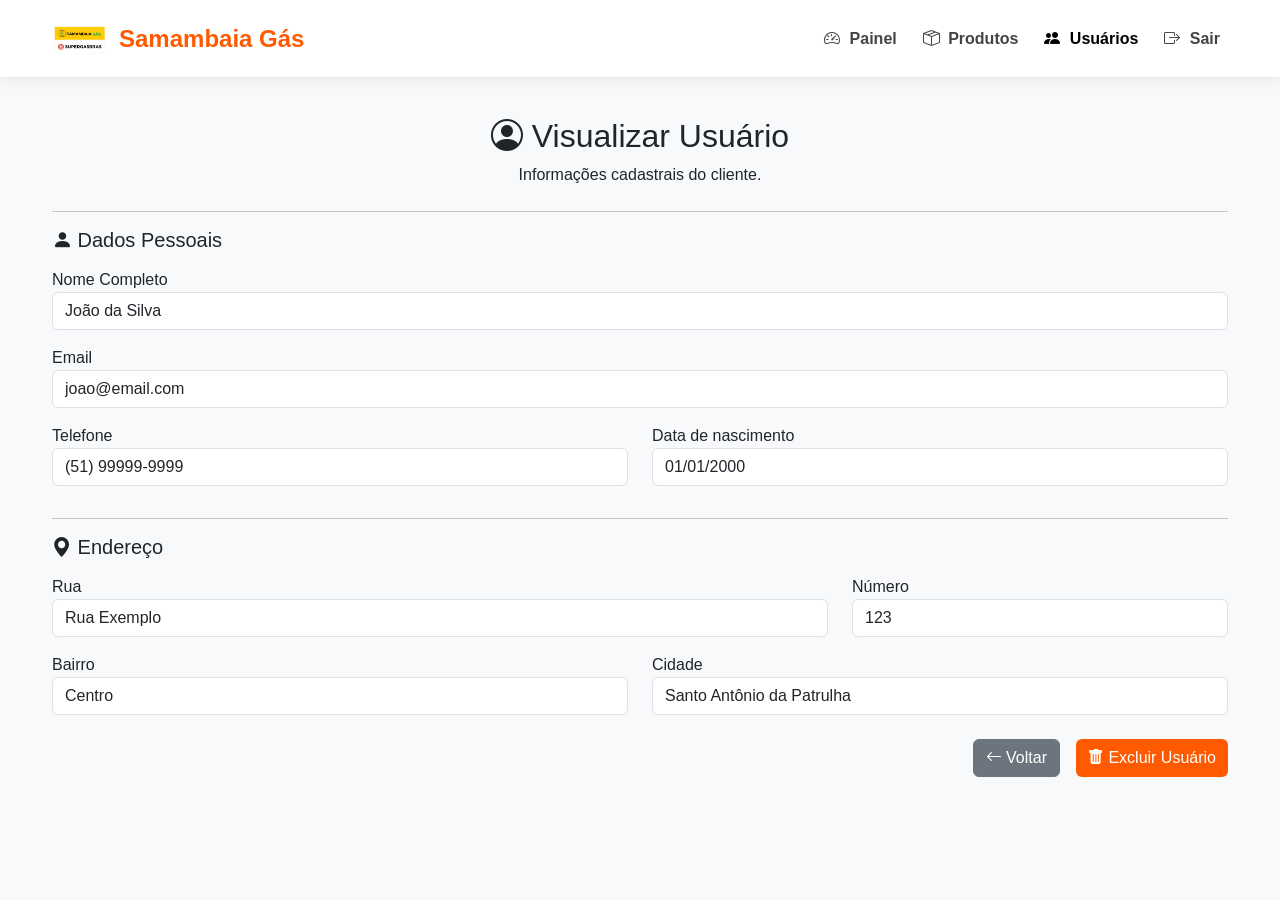
<file: www/admin/visualizarUsuario.html>
<!DOCTYPE html>
<html lang="pt-br">

<head>

    <meta charset="UTF-8">
    <meta name="viewport" content="width=device-width, initial-scale=1">

    <title>Visualizar Usuário</title>

    <!-- Ícone -->
    <link rel="icon" type="image/png" href="../imagens/iconeLogo.png">

    <!-- Bootstrap -->
    <link href="https://cdn.jsdelivr.net/npm/bootstrap@5.3.7/dist/css/bootstrap.min.css" rel="stylesheet">

    <!-- Bootstrap Icons -->
    <link rel="stylesheet" href="https://cdn.jsdelivr.net/npm/bootstrap-icons@1.13.1/font/bootstrap-icons.min.css">

    <!-- CSS -->
    <link rel="stylesheet" href="../css/admin.css">

</head>

<body>

<!-- NAVBAR -->

<nav class="navbar navbar-expand-lg navbar-admin">

    <div class="container">

        <a class="navbar-brand" href="painelAdmin.html">

            <img src="../imagens/Logo_sem_fundo.png" class="logo-menu">

            Samambaia Gás

        </a>

        <button class="navbar-toggler"
            data-bs-toggle="collapse"
            data-bs-target="#menu">

            <span class="navbar-toggler-icon"></span>

        </button>

        <div class="collapse navbar-collapse" id="menu">

            <ul class="navbar-nav ms-auto">

                <li class="nav-item">
                    <a class="nav-link" href="painelAdmin.html">
                        <i class="bi bi-speedometer2"></i>
                        Painel
                    </a>
                </li>

                <li class="nav-item">
                    <a class="nav-link" href="gerenciarProdutos.html">
                        <i class="bi bi-box-seam"></i>
                        Produtos
                    </a>
                </li>

                <li class="nav-item">
                    <a class="nav-link active" href="gerenciarUsuarios.html">
                        <i class="bi bi-people-fill"></i>
                        Usuários
                    </a>
                </li>

                <li class="nav-item">
                    <a class="nav-link" href="../index.html">
                        <i class="bi bi-box-arrow-right"></i>
                        Sair
                    </a>
                </li>

            </ul>

        </div>

    </div>

</nav>

<div class="container">

    <div class="login-box">

        <h2 class="text-center mb-2">

            <i class="bi bi-person-circle"></i>

            Visualizar Usuário

        </h2>

        <p class="subtitulo text-center mb-4">

            Informações cadastrais do cliente.

        </p>

        <hr>

        <h5 class="mb-3">

            <i class="bi bi-person-fill"></i>

            Dados Pessoais

        </h5>

        <label>Nome Completo</label>

        <input
            class="form-control mb-3"
            value="João da Silva"
            readonly>

        <label>Email</label>

        <input
            class="form-control mb-3"
            value="joao@email.com"
            readonly>

        <div class="row">

            <div class="col-md-6">

                <label>Telefone</label>

                <input
                    class="form-control mb-3"
                    value="(51) 99999-9999"
                    readonly>

            </div>

            <div class="col-md-6">

                <label>Data de nascimento</label>

                <input
                    class="form-control mb-3"
                    value="01/01/2000"
                    readonly>

            </div>

        </div>

        <hr>

        <h5 class="mb-3">

            <i class="bi bi-geo-alt-fill"></i>

            Endereço

        </h5>

        <div class="row">

            <div class="col-md-8">

                <label>Rua</label>

                <input
                    class="form-control mb-3"
                    value="Rua Exemplo"
                    readonly>

            </div>

            <div class="col-md-4">

                <label>Número</label>

                <input
                    class="form-control mb-3"
                    value="123"
                    readonly>

            </div>

        </div>

        <div class="row">

            <div class="col-md-6">

                <label>Bairro</label>

                <input
                    class="form-control mb-3"
                    value="Centro"
                    readonly>

            </div>

            <div class="col-md-6">

                <label>Cidade</label>

                <input
                    class="form-control mb-4"
                    value="Santo Antônio da Patrulha"
                    readonly>

            </div>

        </div>

        <div class="d-flex justify-content-end gap-3">

            <a
                href="gerenciarUsuarios.html"
                class="btn btn-secondary">

                <i class="bi bi-arrow-left"></i>

                Voltar

            </a>

            <button
                class="btn btn-danger"
                data-bs-toggle="modal"
                data-bs-target="#modalExcluir">

                <i class="bi bi-trash-fill"></i>

                Excluir Usuário

            </button>

        </div>

    </div>

</div>

<!-- ============================= -->
<!-- MODAL EXCLUIR USUÁRIO -->
<!-- ============================= -->

<div
    class="modal fade"
    id="modalExcluir"
    tabindex="-1"
    aria-labelledby="modalExcluirLabel"
    aria-hidden="true">

    <div class="modal-dialog modal-dialog-centered">

        <div class="modal-content">

            <div class="modal-header">

                <h5
                    class="modal-title"
                    id="modalExcluirLabel">

                    Excluir Usuário

                </h5>

                <button
                    type="button"
                    class="btn-close"
                    data-bs-dismiss="modal"
                    aria-label="Fechar">

                </button>

            </div>

            <div class="modal-body">

                Tem certeza que deseja excluir este usuário?

                <br><br>

                Esta ação não poderá ser desfeita.

            </div>

            <div class="modal-footer">

                <button
                    type="button"
                    class="btn btn-secondary"
                    data-bs-dismiss="modal">

                    Cancelar

                </button>

                <a
                    href="gerenciarUsuarios.html"
                    class="btn btn-danger">

                    Excluir

                </a>

            </div>

        </div>

    </div>

</div>

<script src="https://cdn.jsdelivr.net/npm/bootstrap@5.3.7/dist/js/bootstrap.bundle.min.js"></script>

</body>

</html>
</file>
<file: www/css/admin.css>
/* ============================= */
/* GERAL */
/* ============================= */

body{

    background:#f8f9fa;

    font-family:Arial, Helvetica, sans-serif;

}

.container{

    max-width:1200px;

}

.logo-menu{

    width:150px;

}

.logo-menu:hover{

    transform:scale(1.03);

}


/* ============================= */
/* NAVBAR */
/* ============================= */

.navbar-admin{

    background:white;

    box-shadow:0 3px 15px rgba(0,0,0,.08);

    padding:14px 0;

    margin-bottom:40px;

}

.navbar-brand{

    display:flex;

    align-items:center;

    gap:12px;

    font-size:24px;

    font-weight:bold;

    color:#ff5a00 !important;

    text-decoration:none;

}

.navbar-brand img{

    width:55px;

}

.nav-link{

    color:#444;

    font-weight:600;

    margin-left:10px;

    transition:.25s;

}

.nav-link:hover{

    color:#ff5a00;

}

.nav-link.active{

    color:#ff5a00;

}

.nav-link i{

    margin-right:5px;

}

.btn-sair{

    margin-left:18px;

    background:#ff5a00;

    color:white;

    border-radius:10px;

    padding:8px 18px;

    font-weight:bold;

}

.btn-sair:hover{

    background:#ff6b1d;

    color:white;

}

/* ============================= */
/* TÍTULOS */
/* ============================= */

.titulo-admin{

    color:#ff5a00;

    font-size:44px;

    font-weight:bold;

    text-align:center;

}

.subtitulo-admin{

    text-align:center;

    color:#666;

    font-size:19px;

    margin-top:10px;

    margin-bottom:45px;

}

/* ============================= */
/* CARDS */
/* ============================= */

.card-admin{

    background:white;

    border-radius:20px;

    padding:35px;

    height:100%;

    text-align:center;

    box-shadow:0 8px 25px rgba(0,0,0,.08);

    transition:.25s;
}

.card-admin:hover{


    box-shadow:0 15px 35px rgba(0,0,0,.12);

}

/* ============================= */
/* ÍCONES */
/* ============================= */

.card-admin > i{

    font-size:58px;
    color:#ff5a00;
    margin-bottom:20px;

}

/* ============================= */
/* TEXTOS */
/* ============================= */

.card-admin h3{

    font-size:28px;

    font-weight:bold;

    color:#333;

    margin-bottom:15px;

}

.card-admin p{

    color:#666;

    font-size:17px;

    line-height:1.6;

    min-height:60px;

}

/* ============================= */
/* BOTÕES */
/* ============================= */

.btn-admin{

    background:#ff5a00;

    color:white;

    border-radius:10px;

    padding:10px 28px;

    font-weight:bold;

    transition:.25s;

}

.btn-admin:hover{

    background:#ff6b1d;

    color:white;

    transform:translateY(-2px);

}

.btn-sm{

    width:38px;
    height:38px;

    border-radius:8px;

    display:inline-flex;
    justify-content:center;
    align-items:center;

    padding:0;

}

.btn-sm i{

    font-size:16px;

}

/* ===========================
   GERENCIAR PRODUTOS
=========================== */

.cabecalho-produtos{

    display:flex;

    justify-content:space-between;

    align-items:center;

    margin-bottom:30px;

}

.cabecalho-produtos h2{

    margin:0;

    font-weight:bold;

}

.cabecalho-produtos p{

    margin:5px 0 0;

    color:#666;

}

.btn-admin{

    background:#ff5a00;

    color:white;

    border:none;

    border-radius:10px;

    padding:10px 20px;

    font-weight:600;

    transition:.3s;

}

.btn-admin:hover{

    background:#ff7300;

    color:white;

}

/* ===========================
   TABELA
=========================== */

.table{

    background:white;

    border-radius:15px;

    overflow:hidden;

    box-shadow:0 5px 20px rgba(0,0,0,.08);

}

.table thead{

    background:#fff4ed;

}

.table thead th{

    color:#ff5a00;

    font-weight:600;

    border:none;

    padding:18px;

}

.table tbody td{

    vertical-align:middle;

    padding:18px;

}

.table tbody tr{

    transition:.2s;

}

.table tbody tr:hover{

    background:#fffaf6;

}

/* ===========================
   IMAGENS
=========================== */

.img-produto{

    width:70px;

    height:70px;

    object-fit:contain;

}

/* ===========================
   BOTÕES
=========================== */

.btn-warning{

    background:#ffc107;

    border:none;

    color:white;

}

.btn-warning:hover{

    background:#e8af00;

    color:white;

}

.btn-danger{

    border:none;

}

.btn-sm{

    width:38px;

    height:38px;

    border-radius:8px;

    display:inline-flex;

    justify-content:center;

    align-items:center;

    margin:0 2px;

}

/* ===========================
   RESPONSIVIDADE
=========================== */

@media(max-width:768px){

    .cabecalho-produtos{

        flex-direction:column;

        align-items:flex-start;

        gap:20px;

    }

    .btn-admin{

        width:100%;

    }

}

/* ===========================
   MODAL
=========================== */

.modal-content{

    border:none;

    border-radius:18px;

}

.modal-header{

    border-bottom:3px solid #ffb000;

}

.modal-title{

    font-weight:600;

}

.modal-footer{

    border-top:none;

}

.btn-danger{

    background:#ff5a00;
    border:none;

}

.btn-danger:hover{

    background:#ff7300;

}

/* =====================================
   BOTÕES DE AÇÃO DA TABELA
===================================== */

.acoes{
    display:flex;
    justify-content:center;
    align-items:center;
    gap:10px;
}

.acoes .btn{
    width:42px;
    height:42px;
    padding:0;

    display:flex;
    justify-content:center;
    align-items:center;

    border-radius:10px;
}

.acoes i{
    font-size:18px;
    margin:0;
}

.btn-warning{
    background:#ffc107;
    border:none;
    color:#fff;
}

.btn-warning:hover{
    background:#e5ab00;
}

.btn-danger{
    background:#ff5a00;
    border:none;
}

.btn-danger:hover{
    background:#ff7300;
}

/* ===========================
   BOTÃO VISUALIZAR
=========================== */

.btn-primary{

    background:#0d6efd;
    border:none;

}

.btn-primary:hover{

    background:#0b5ed7;

}

/* ==========================
   VISUALIZAR PEDIDO
========================== */

.card-header-pedido{

    background:#f8f9fa;

    color:#ffc107;

    font-weight:600;

    border: none;

}

.card-header-pedido i{

    margin-right:8px;

}

.total-pedido{

    color:#ff5a00;

    font-weight:bold;

}
</file>
